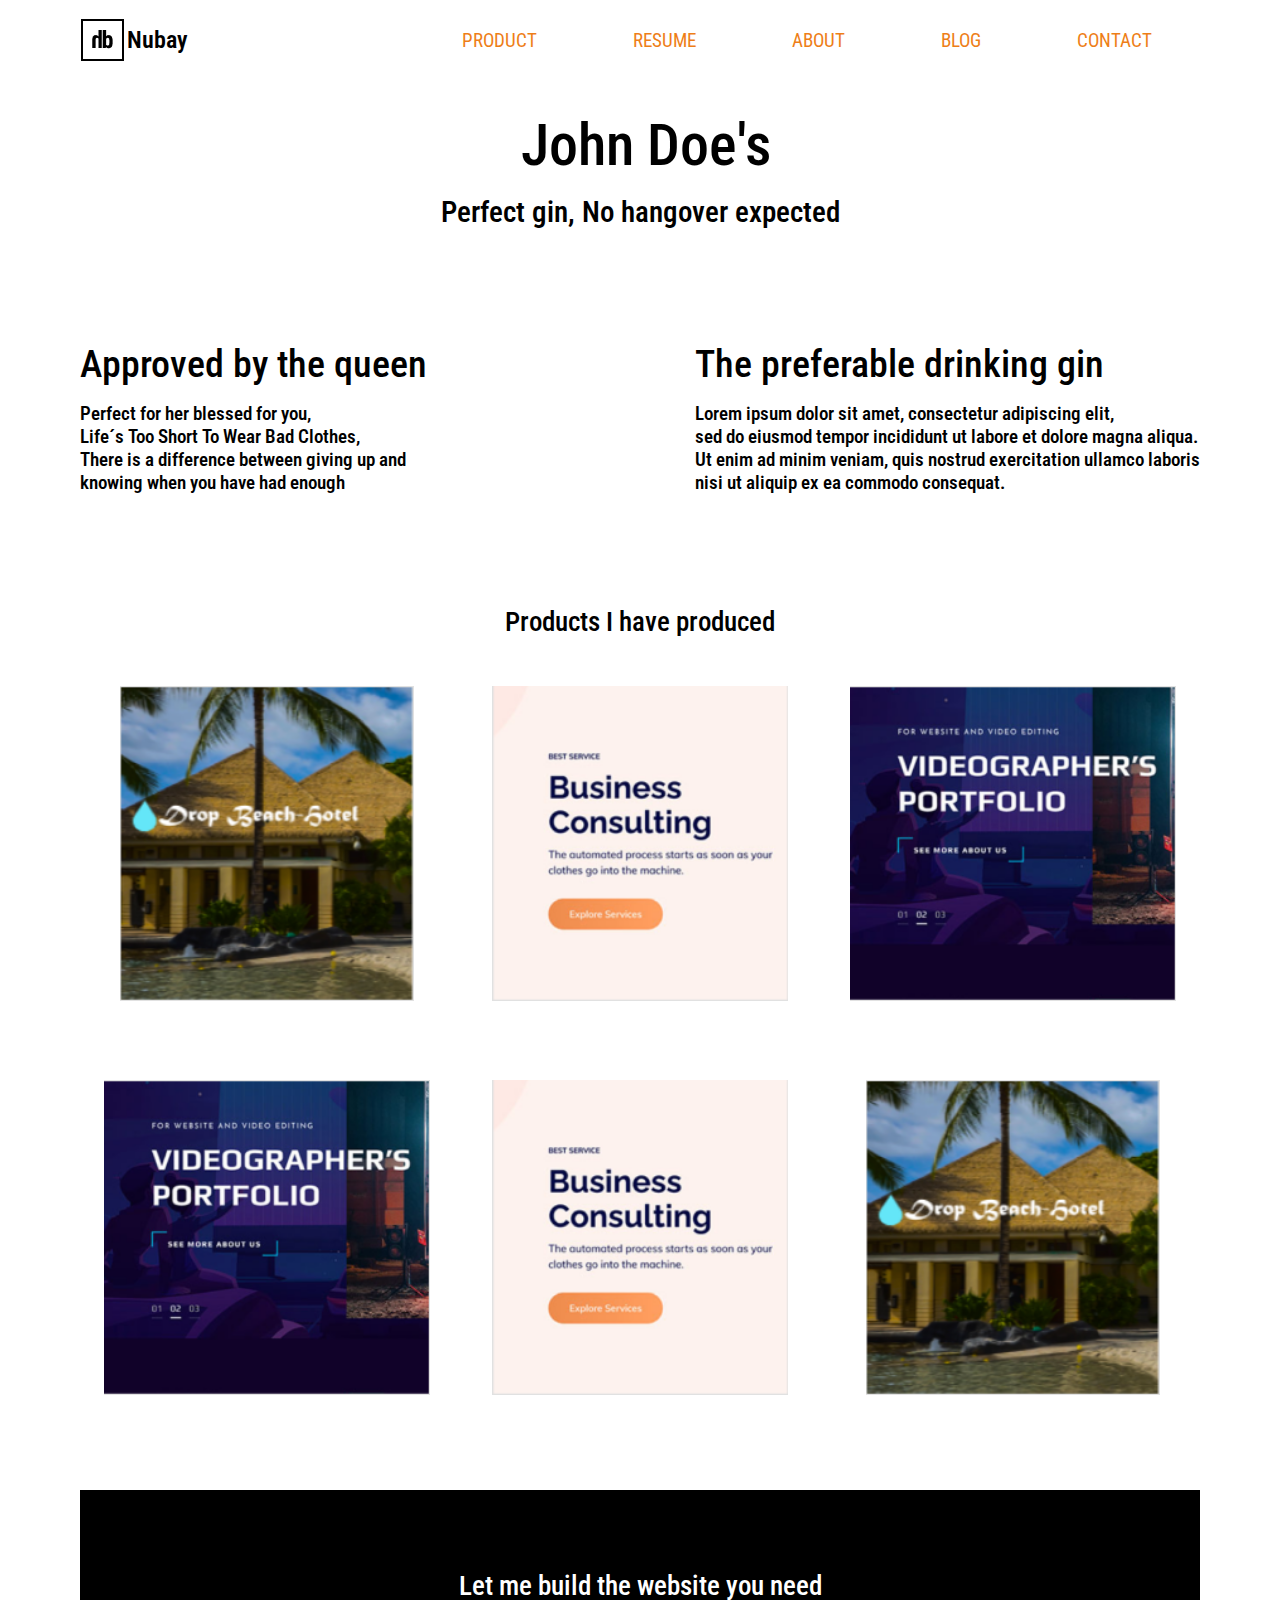
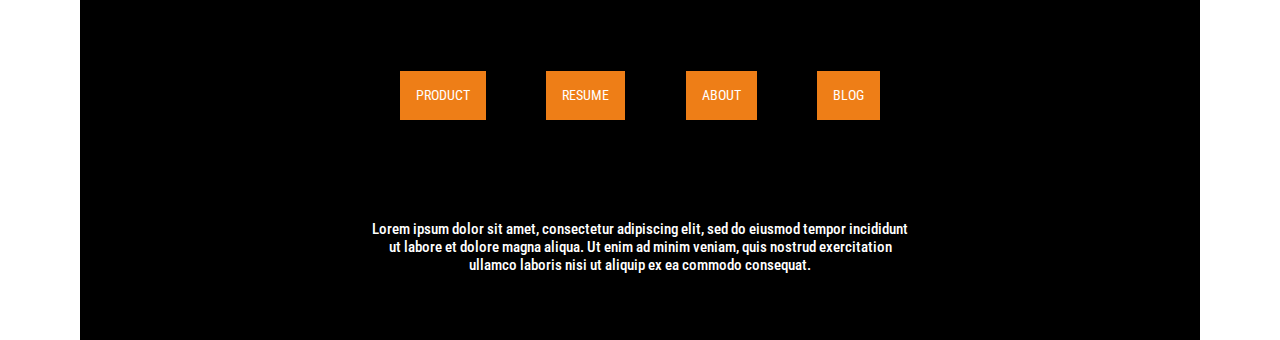
<file: Index.html>
<!DOCTYPE html>
<html lang="en">
<head>
   <meta charset="UTF-8">
   <meta name="viewport" content="width=device-width, initial-scale=1.0">
   <link rel="stylesheet" href="Styles.css">
   <title>Clone</title>
</head>
<body class="container full-height-grow">
   <header class="main-header">
      <a href="/" class="brand-logo">
         <img class="img" src="images/logo.png" alt="">
         <div class="brand-logo-name">Nubay</div>
      </a>
      <nav class="main-nav">
         <ul>
            <li><a href="PRODUCT.html">PRODUCT</a></li>
            <li><a href="RESUME.html">RESUME</a></li>
            <li><a href="ABOUT.html">ABOUT</a></li>
            <li><a href="BLOG.html">BLOG</a></li>
            <li><a href="CONTACT.html">CONTACT</a></li>
         </ul>
      </nav>
   </header>
   <div class="call1">
      <div class="call-to-action">
         <h1 class="title">John Doe's</h1>
         <span class="subtitle">Perfect gin, No hangover expected</span>
      </div>
   </div>
   <section class="home-main-section">
      <div class="titleQueen">
         <h1 class="title2">Approved by the queen</h1>
         <span class="subtitle2">Perfect for her blessed for you, <br> Life´s Too Short To Wear Bad Clothes, <br> There is a difference between giving up and <br> knowing when you have had enough</span>
      </div>
      <div class="titleGin">
         <h1 class="title2">The preferable drinking gin</h1>
         <span class="subtitle2">Lorem ipsum dolor sit amet, consectetur adipiscing elit, <br> sed do eiusmod tempor incididunt ut labore et dolore magna aliqua. <br> Ut enim ad minim veniam, quis nostrud exercitation ullamco laboris <br> nisi ut aliquip ex ea commodo consequat.</span>         
      </div>
   </section>
   
   <section class="home-gray-part">
      <div class="gray-title">
         <div class="call-gray-title">
            <h1 class="black-title">Products I have produced </h1>
         </div>
      </div>
      <div class="image-wrapper">
         <div class="image1">
         </div>
         <div class="image2">
         </div>
         <div class="image3">
         </div>
      </div>
      <div class="image-wrapper-set-2">
         <div class="image1-set2">
         </div>
         <div class="image2-set2">
         </div>
         <div class="image3-set3">
         </div>
      </div>
   </section>


   <section class="home-black-part">
      <div class="black-title2">
         <div class="call-black-title2">
            <h1 class="black-title">Let me build the website you need</h1>
         </div>
      </div>
      <div class="Button-wrapper">
         <div>
            <a href="Product.html" class="btn1">PRODUCT</a>
         </div>
         <div>
            <a href="Resume.html" class="btn2">RESUME</a>
         </div>
         <div>
            <a href="About.html" class="btn3">ABOUT</a>
         </div>
         <div>
            <a href="Blog.html" class="btn4">BLOG</a>
         </div>
      </div>
      <div class="word-wrapper2">
         <span class="subtitle3">Lorem ipsum dolor sit amet, consectetur adipiscing elit, sed do eiusmod tempor incididunt <br> ut labore et dolore magna aliqua. Ut enim ad minim veniam, quis nostrud exercitation <br>ullamco laboris nisi ut aliquip ex ea commodo consequat.</span>
      </div>
   </section>
   
</body>
</html>
</file>
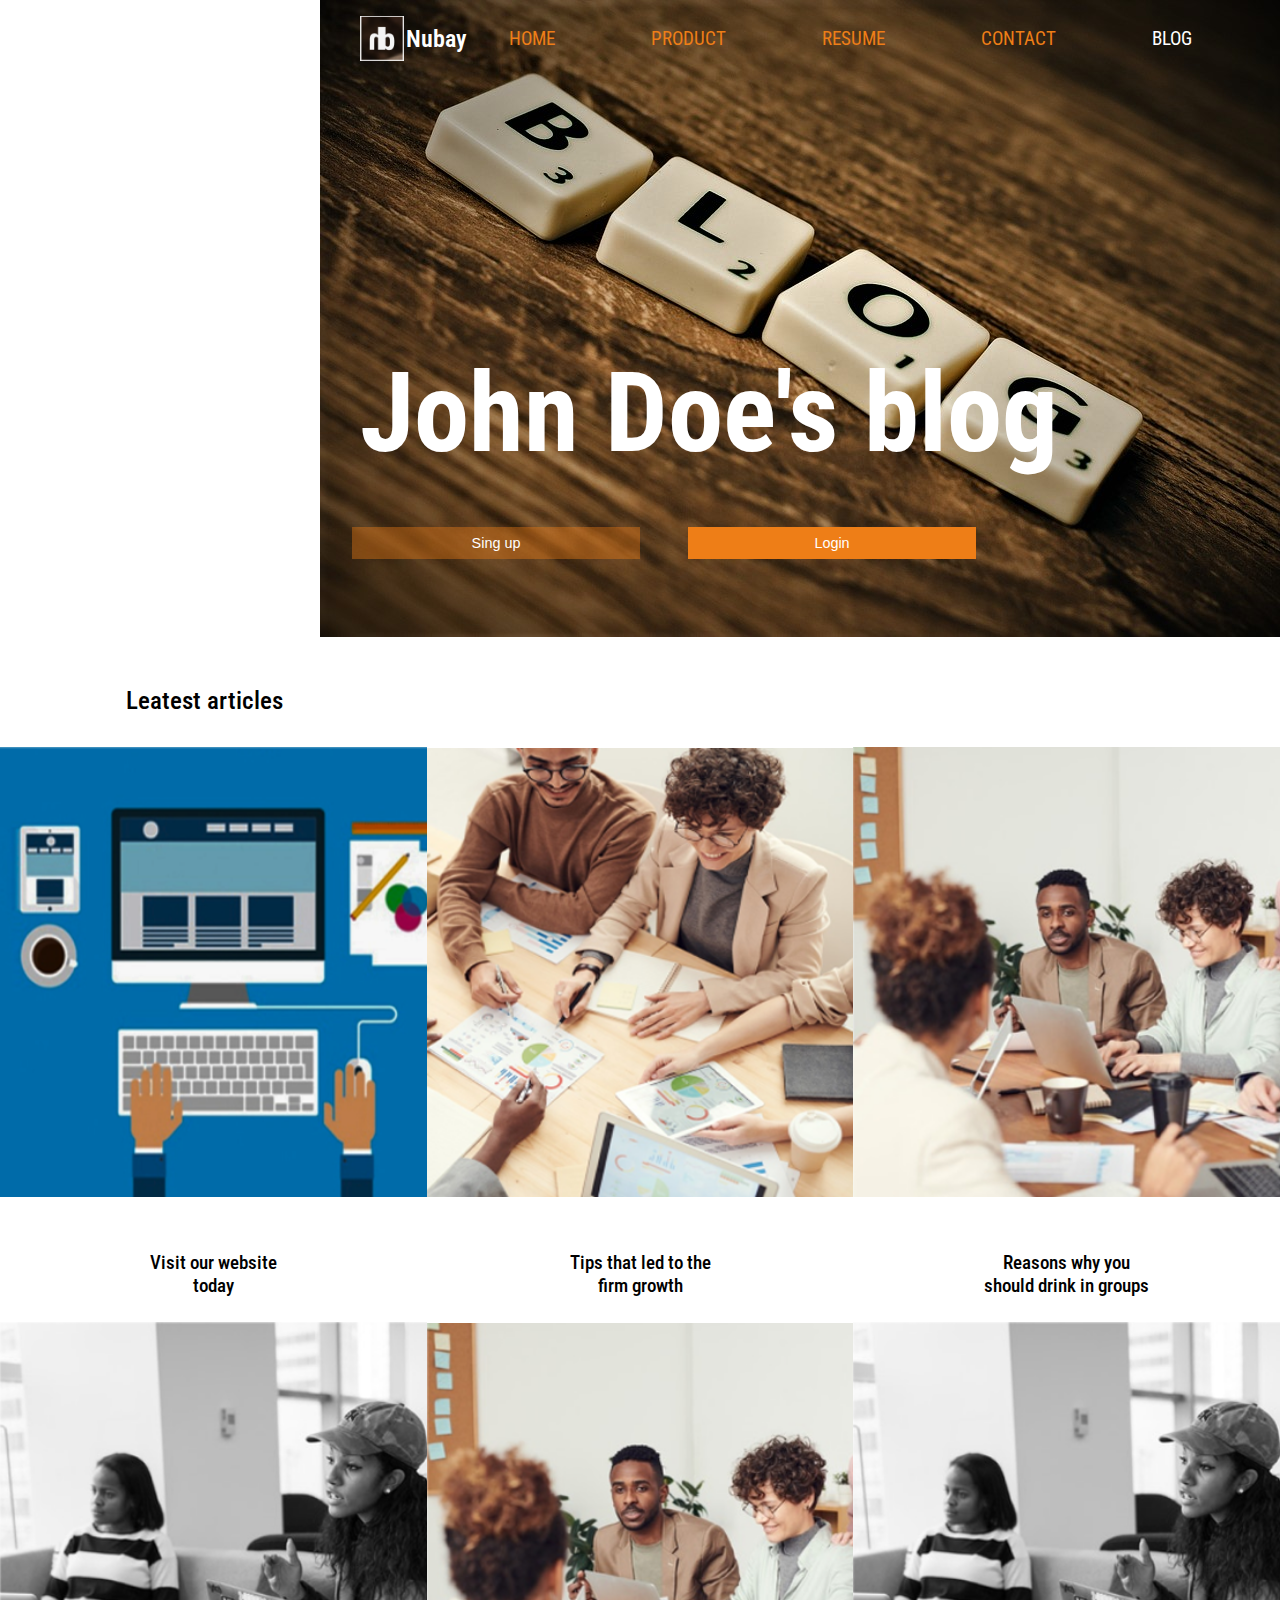
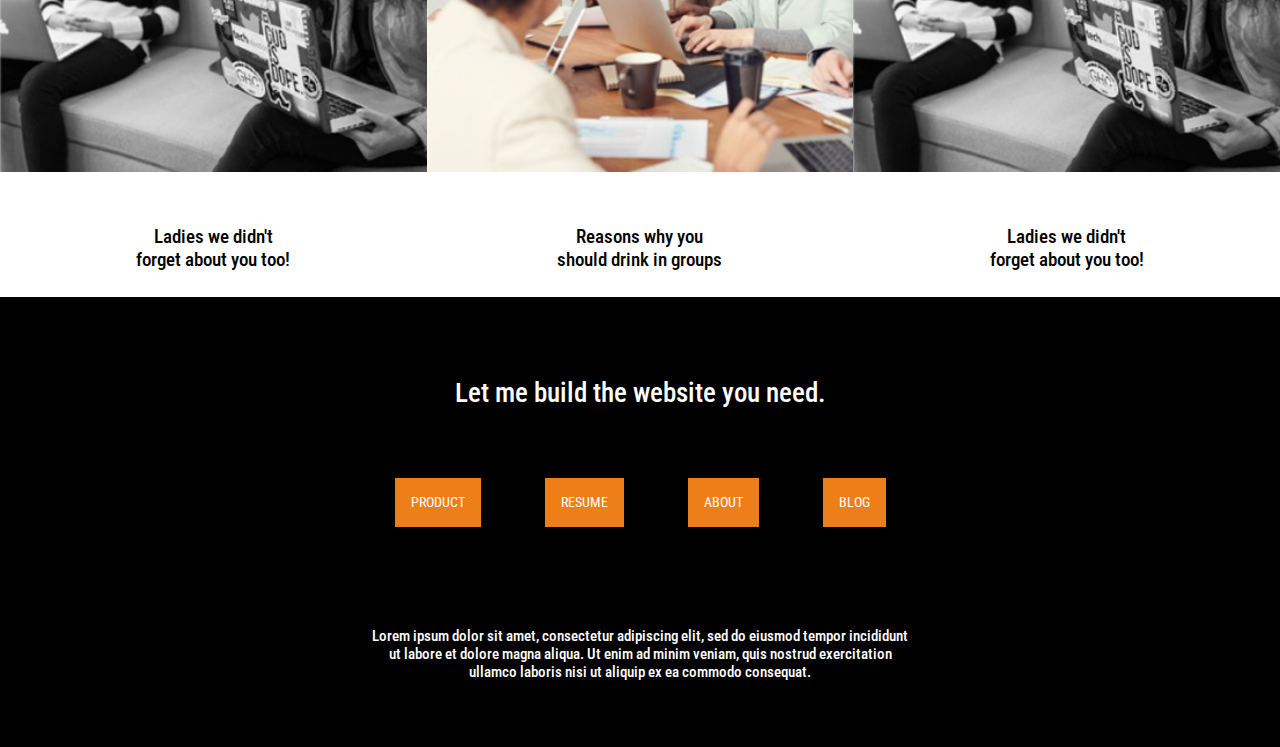
<file: BLOG.html>
<!DOCTYPE html>
<html lang="en">
<head>
   <meta charset="UTF-8">
   <meta name="viewport" content="width=device-width, initial-scale=1.0">
   <link rel="stylesheet" href="StyleBlog.css">
   <title>Clone Blog</title>
</head>
<body>
   <section class="container">
      <div class="image-wrapper">
         <div class="backgroundimage">
            <img class="img" src="images-Blog/Blog-1.jpg" alt="">
            <header class="main-header">
               <a href="/" class="brand-logo">
                  <img class="img" src="images-Blog/logo.png" alt="">
                  <div class="brand-logo-name">Nubay</div>
               </a>
               <nav class="main-nav">
                  <ul>
                     <li><a href="/">HOME</a></li>
                     <li><a href="PRODUCT.html">PRODUCT</a></li>
                     <li><a href="RESUME.html">RESUME</a></li>
                     <li><a href="CONTACT.html">CONTACT</a></li>
                     <li><a class="blog" href="">BLOG</a></li>
                  </ul>
               </nav>
            </header>
            <h1 class="blog-pharase">John Doe's blog</h1>
            <div class="Button-wrapper1">
               <div>
                  <input type="button" class="Signup" value="Sing up">
               </div>
               <div>
                  <input type="button" class="Login" value="Login">
               </div>
            </div>
         </div>
      </div>
   </section>

   <section class="home-white-part">
      <div class="white-title">
         <div class="call-white-title">
            <h1 class="black-title">Leatest articles</h1>
         </div>
      </div>
      <div class="image-wrapper">
         <div class="one">
            <div class="image1">
            </div>
            <h4 class="blueWords">Visit our website today </h4>
         </div>
         <div class="one">
            <div class="image2">
            </div>
            <h4 class="glassesWords">Tips that led to the firm growth</h4>
         </div>
         <div class="one">
            <div class="image3">
            </div>
            <h4 class="blakPeople">Reasons why you should drink in groups</h4>
         </div>
      </div>
      <div class="image-wrapper-set-2">
         <div class="two">
            <div class="image1-set2">
            </div>
            <h4 class="Ladies">Ladies we didn't forget about you too!</h4>
         </div>
         <div class="two">
            <div class="image2-set2">
            </div>
            <h4 class="blakpeople2">Reasons why you should drink in groups</h4>
         </div>
         <div class="two">
            <div class="image3-set3">
            </div>
            <h4 class="Ladies">Ladies we didn't forget about you too!</h4>
         </div>
      </div>
   </section>
   
   <section class="home-black-part">
      <div class="black-title2">
         <div class="call-black-title2">
            <h1 class="black-title">Let me build the website you need.</h1>
         </div>
      </div>
      <div class="Button-wrapper">
         <div>
            <a href="Product.html" class="btn1">PRODUCT</a>
         </div>
         <div>
            <a href="Resume.html" class="btn2">RESUME</a>
         </div>
         <div>
            <a href="About.html" class="btn3">ABOUT</a>
         </div>
         <div>
            <a href="Blog.html" class="btn4">BLOG</a>
         </div>
      </div>
      <div class="word-wrapper2">
         <span class="subtitle3">Lorem ipsum dolor sit amet, consectetur adipiscing elit, sed do eiusmod tempor incididunt <br> ut labore et dolore magna aliqua. Ut enim ad minim veniam, quis nostrud exercitation <br>ullamco laboris nisi ut aliquip ex ea commodo consequat.</span>
      </div>
   </section>
</body>
</html>
</file>
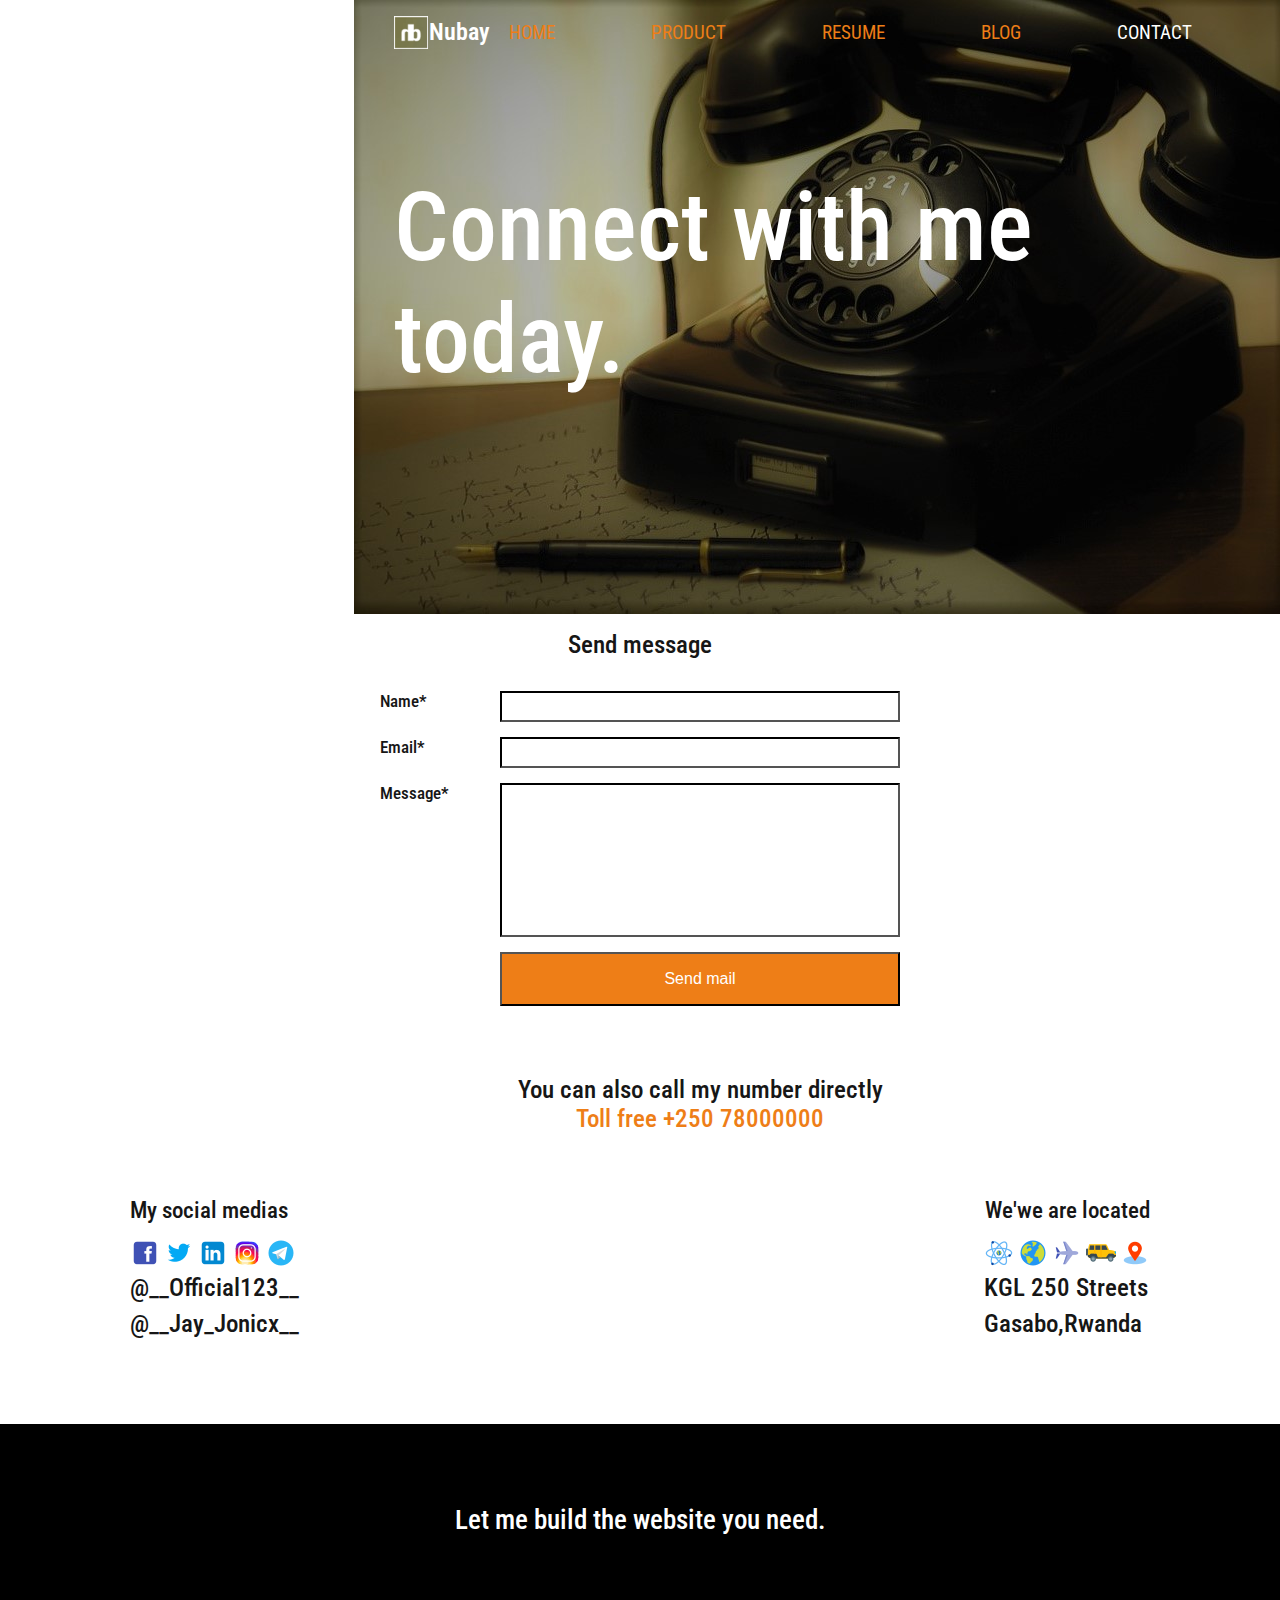
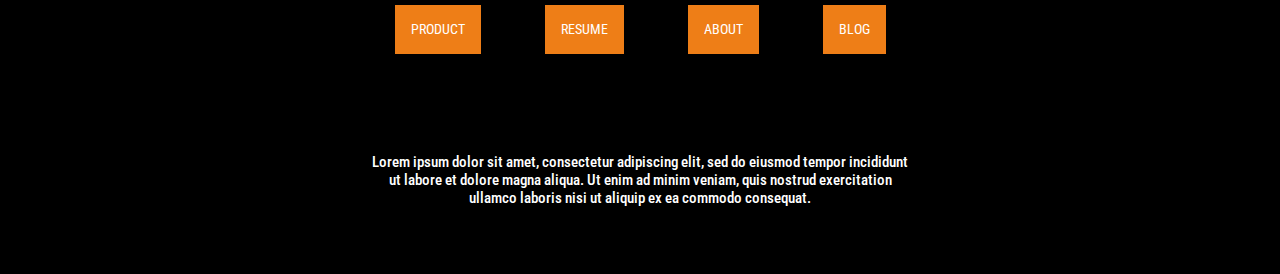
<file: CONTACT.html>
<!DOCTYPE html>
<html lang="en">
<head>
   <meta charset="UTF-8">
   <meta name="viewport" content="width=device-width, initial-scale=1.0">
   <link rel="stylesheet" href="StyleContact.css">
   <script defer src="app.js"></script>
   <title>Clone Contact</title>
</head>
<body>
   <section class="container">
      <div class="image-wrapper">
         <div class="backgroundimage">
            <img class="img" src="images-Contact/international-dialling-codes.jpg" alt="">
            <header class="main-header">
               <a href="/" class="brand-logo">
                  <img class="img" src="images-Contact/logo.png" alt="">
                  <div class="brand-logo-name">Nubay</div>
               </a>
               <nav class="main-nav">
                  <ul>
                     <li><a href="/">HOME</a></li>
                     <li><a href="PRODUCT.html">PRODUCT</a></li>
                     <li><a href="RESUME.html">RESUME</a></li>
                     <li><a href="BLOG.html">BLOG</a></li>
                     <li><a class="contact" href="">CONTACT</a></li>
                  </ul>
               </nav>
            </header>
            <h1 class="Connect-pharase">Connect with me <br> today.</h1>
         </div>
      </div>
   </section>

   <section class="main-section">
      <div class="main-section-Div">
         <h2 class="titleMessages">Send message</h2>
      </div>
      <div class="main-section-Infomation">
         <form action="#" id="form" onkeydown="myfunction()">
            <div class="div1">
               <label for="name" class="InfoTxt">Name*</label>
               <input class="input" type="text" name="name" id="name" autocomplete="false">
            </div>
            <p class="errorMessage" id="error"></p>
            <div class="div1">
               <label for="email" class="InfoTxt" >Email*</label>
               <input class="input" type="email" name="email" id="email" autocomplete="false">
            </div>
            <p class="errorMessage" id="error2"></p>
            <div class="div1">
               <label for="message" class="InfoTxt">Message*</label>
               <input class="inputMessage" type="text" name="message" id="message">
            </div>
            <p class="errorMessage" id="error3"></p>  
            <button class="btnsub" type="button" onclick="myfunction()">Send mail</button>
         </form>
      </div>
   </section>
   
   <Section class="mainInfo">
      <div class="mainInfoDiv1">
         <h2 class="mainInfo-heading">You can also call my number  directly</h2>
         <h2 class="mainInfo-toll">Toll free +250 78000000</h2>
      </div>
      <div class="mainInfo-socialGroup">
         <div class="mainInfo-SocialMedia">
            <header class="MainInfo-Social">My social medias</header>
            <div class="logos-words">
               <img src="images-Contact/Facebook_10px.png" alt="">
               <img src="images-Contact/twitter_30px.png" alt="">
               <img src="images-Contact/linkedin_16px.png" alt="">
               <img src="images-Contact/instagram_20px.png" alt="">
               <img src="images-Contact/telegram_app_30px.png" alt="">
               <h3 class="words">@__Official123__</h3>
               <h3 class="words">@__Jay_Jonicx__</h3>
            </div>
         </div>
         <div class="mainInfo-Locations">
            <header class="MainInfo-Local">We'we are located</header>
            <di class="locations">
               <img src="images-Contact/satellites_30px.png" alt="">
               <img src="images-Contact/globe_30px.png" alt="">
               <img src="images-Contact/airplane_mode_on_30px.png" alt="">
               <img src="images-Contact/suv_30px.png" alt="">
               <img src="images-Contact/place_marker_30px.png" alt="">
               <h3 class="words">KGL 250 Streets</h3>
               <h3 class="words">Gasabo,Rwanda</h3>
            </div>
         </div>
      </div>
   </Section>
   <section class="home-black-part">
      <div class="black-title2">
         <div class="call-black-title2">
            <h1 class="black-title">Let me build the website you need.</h1>
         </div>
      </div>
      <div class="Button-wrapper">
         <div>
            <a href="Product.html" class="btn1">PRODUCT</a>
         </div>
         <div>
            <a href="Resume.html" class="btn2">RESUME</a>
         </div>
         <div>
            <a href="About.html" class="btn3">ABOUT</a>
         </div>
         <div>
            <a href="Blog.html" class="btn4">BLOG</a>
         </div>
      </div>
      <div class="word-wrapper2">
         <span class="subtitle3">Lorem ipsum dolor sit amet, consectetur adipiscing elit, sed do eiusmod tempor incididunt <br> ut labore et dolore magna aliqua. Ut enim ad minim veniam, quis nostrud exercitation <br>ullamco laboris nisi ut aliquip ex ea commodo consequat.</span>
      </div>
   </section>
</body>
</html>
</file>
<file: Styles.css>
@import url('https://fonts.googleapis.com/css?family=Roboto Condensed');
*, *::before, *::after{
   box-sizing: border-box;
}
body{
   padding: 0;
   margin: 0;
   background-color:#FFFFFF;
   font-family: Roboto Condensed,sans-serif;
   font-size: 1.2rem;
   color: black;
   min-height: 100vh;}

.full-height-grow{
   display: flex;
   flex-direction: column;}

.brand-logo{
   display: flex;
   align-items: center;
   font-size: 1.25em;
   color: inherit;
   text-decoration: none;}

.brand-logo-name{
   margin-left: 0.1rem;
   font-size: 1.5rem;
   font-weight: 600;
}

.main-nav ul{
   display: flex;
   margin:0;
   padding: 0;
   list-style: none;
   text-decoration: none;}

.main-nav a{
   color:#EE7E17;
   text-decoration: none;
   padding: 3rem;}

.main-nav a:hover{
   color: #8b4300;}

.main-header{
   display: flex;
   justify-content: space-between;
   align-items: center;
   height: 80px;
}

.container{
   max-width: 1200px;
   margin: 0 auto;
   padding: auto;
   padding: 0 40px;
}

.title{
   font-size: 3em;
   font-weight: 500;
   margin-bottom: 1rem;
   margin-top: 0;
   margin-left: 5rem;
   text-align: center;
}

.subtitle{
   font-weight: 550;
   font-size: 1.5em;
   margin-bottom: 5rem;
   text-align: center;
}

.title2{
   font-size: 2em;
   font-weight: 500;
   margin-bottom: 1rem;
   margin-top: 0;}

.subtitle2{
   font-weight: 550;
   font-size: 1em;
   margin-bottom: 2rem;
}
@media (max-width: 900px){
   .titleQueen{
      display: none;
   }
   .titleGin{
      justify-content: center;
   }
   .Button-wrapper{
      justify-self: center;
      align-self: center;
   }
   .main-header{
      flex-grow: 1;
      display: flex; 
      align-items: stretch;
      flex-direction: row;
      justify-content: space-between;
      margin-left: 20rem;
      margin-right: 20rem;
   }
   .main-header{
      justify-self: center;
      align-self: center;
   }
   .main-nav a{
      padding: 2rem;
   }
}

.home-main-section{
   display: flex;
   align-items: center;
   justify-content: space-between;
   flex-grow: 1;
   margin-bottom: 5rem;}

.call1{
   display: flex;
   margin: 1rem;
   align-self: center;
   align-items: center;}

.call1 .call-to-action{
   display: flex;
   flex-direction: column;
   align-items: flex-start;
   margin: 1rem;
   align-self: center;}

.home-gray-part{
   flex-grow: 1;
   min-height: 100vh;
   display: flex;
   flex-direction: column;
   align-items: stretch;
   justify-content: space-between;
}

.home-gray-part .gray-title{
   display: flex;
   margin: 1rem;
   align-self: center;
   align-items: center;
   margin-bottom: 1rem;
   margin-top: 1rem;
}

.home-gray-part .gray-title .call-gray-title{
   display: flex;
   flex-direction: column;
   align-self: center;
   margin: 1rem;
}

.home-gray-part .gray-title .call-gray-title .black-title{
   font-size: 1.4em;
   font-weight: 500;
   margin-bottom: 1rem;
   margin-top: 0rem;
}

.home-gray-part .image-wrapper{
   flex-grow: 1;
   flex-direction: row;
   display: flex; 
   justify-content: space-between;
   align-items: stretch;
}

.home-gray-part .image-wrapper .image1{
   background-image: url(images/beach.png);
   flex-grow: 1;
   max-height: 35vh;
   max-width: 40vw;
   min-height: 10vh;
   min-width: 10vw;
   background-size: contain;
   background-repeat: no-repeat;
   background-position: center;}

.home-gray-part .image-wrapper .image2{
   background-image: url(images/pink.png);
   flex-grow: 1;
   max-height: 35vh;
   max-width: 40vw;
   min-height: 10vh;
   min-width: 10vw;
   background-size: contain;
   background-repeat: no-repeat;
   background-position: center;}

.home-gray-part .image-wrapper .image3{
   background-image: url(images/blue.png);
   flex-grow: 1;
   max-height: 35vh;
   max-width: 40vw;
   min-height: 10vh;
   min-width: 10vw;
   background-size: contain;
   background-repeat: no-repeat;
   background-position: center;}

.home-gray-part .image-wrapper-set-2{
   flex-grow: 1;
   flex-direction: row;
   display: flex; 
   align-items: stretch;
   justify-content: flex-end;}

.home-gray-part .image-wrapper-set-2 .image1-set2{
   background-image: url(images/blue.png);
   flex-grow: 1;
   max-height: 35vh;
   max-width: 40vw;
   min-height: 10vh;
   min-width: 10vw;
   background-size: contain;
   background-repeat: no-repeat;
   background-position: center;}

.home-gray-part .image-wrapper-set-2 .image2-set2{
   background-image: url(images/pink.png);
   flex-grow: 1;
   max-height: 35vh;
   max-width: 40vw;
   min-height: 10vh;
   min-width: 10vw;
   background-size: contain;
   background-repeat: no-repeat;
   background-position: center;}

.home-gray-part .image-wrapper-set-2 .image3-set3{
   background-image: url(images/beach.png);
   flex-grow: 1;
   max-height: 35vh;
   max-width: 40vw;
   min-height: 10vh;
   min-width: 10vw;
   background-size: contain;
   background-repeat: no-repeat;
   background-position: center;}

.home-black-part{
   background-color:#000000;
   flex-grow: 1;
   min-height: 50vh;
   margin-top: 1rem;
   display: flex;
   flex-direction: column;
   align-items: stretch;
   justify-content: space-between;}

.home-black-part .black-title2{
   display: flex;
   align-self: center;
   align-items: center;
}

.home-black-part .black-title2 .call-black-title2{
   display: flex;
   flex-direction: column;
   align-items: flex-start;
   align-self: center;
}

.home-black-part .black-title2 .call-black-title2 .black-title{
   font-size: 1.4em;
   font-weight: 500;
   color: white;
   margin-bottom: 0;
   margin-top: 5rem;
}

.home-black-part .Button-wrapper{
   flex-grow: 1;
   display: flex; 
   align-items: stretch;
   flex-direction: row;
   justify-content: space-between;
   margin-left: 20rem;
   margin-right: 20rem;
   margin-top: 5rem;
}

.btn1{
   color: white;
   background-color: #EE7E17;
   padding:  1rem;
   text-decoration: none;
   font-size: .9rem;}

.btn2{
   color: white;
   background-color: #EE7E17;
   padding: 1rem;
   text-decoration: none;
   font-size: .9rem;}

.btn3{
   color: white;
   background-color: #EE7E17;
   padding:1rem;
   text-decoration: none;
   font-size: .9rem;}

.btn4{
   color: white;
   background-color: #EE7E17;
   padding: 1rem;
   text-decoration: none;
   font-size: .9rem;}

.home-black-part .word-wrapper2{
   flex-grow: 1;
   display: flex; 
   align-items: stretch;
   align-self: center;
   margin-top: 5rem;
   margin-bottom: 2rem;
   color: white;}

.subtitle3{
   font-weight: 500;
   font-size: 0.8em;
   text-align: center;
}
</file>
<file: StyleBlog.css>
@import url('https://fonts.googleapis.com/css?family=Roboto Condensed');
*, *::before, *::after{
   box-sizing: border-box;}
body{
   padding: 0;
   padding: auto;
   margin: 0 auto;
   margin: 0;
   background-color:white;
   font-family: Roboto Condensed,sans-serif;
   font-size: 1.2rem;
   min-height: 100vh;
}

.container .backgroundimage{
   position: relative;
   flex-grow: 1;
   flex-direction: row;
   display: flex;
   align-self: stretch;
   justify-self: flex-end;}

.container .backgroundimage .img{
   position: relative;
   flex-grow: 1;
   width: 50%;
   margin: 0 auto;}

.container .main-header{
   position: absolute;
   width: 100%;
   align-self: stretch;
   margin-top: 1rem;
   padding: 0 40px;
   padding: auto;
   flex-grow: 1;
   flex-direction: row;
   display: flex;
   align-items: center;
   justify-content: space-between;
}
.brand-logo{
   display: flex;
   align-items: center;
   font-size: 1.25em;
   text-decoration: none;
}

.brand-logo-name{
   margin-left: 0.1rem;
   font-size: 1.5rem;
   font-weight: 600;
   color: white;}

.main-nav ul{
   display: flex;
   margin:0;
   padding: 0;
   list-style: none;
   text-decoration: none;}

.main-nav a{
   color:#EE7E17;
   text-decoration: none;
   padding: 3rem;}

.main-nav a:hover{
   color: #8b4300;
}

.main-nav .blog{
   color: white;
}
.main-nav .blog:hover{
   color: #b4b4b4;
}
.blog-pharase{
   position: absolute;
   width: 100%;
   align-self: center;
   margin-top: 16.5rem;
   padding: 0 40px;
   padding: auto;
   flex-grow: 1;
   display: flex;
   align-items: center;
   font-size: 5.8em;
   color: white;
}

.home-white-part{
   background-color:#ffffff;
   flex-grow: 1;
   min-height: 140vh;
   display: flex;
   flex-direction: column;
   align-items: stretch;
   justify-content: space-between;
}

.home-white-part .white-title{
   display: flex;
   align-items: center;
   padding: 0 110px;
   margin-top: 1rem;
}

.home-white-part .white-title .call-white-title{
   display: flex;
   flex-direction: column;
   align-items: flex-start;
   margin: 1rem;
}

.home-white-part .white-title .call-white-title .black-title{
   font-size: 1.3em;
   font-weight: 500;
}

.home-white-part .image-wrapper{
   flex-grow: 1;
   flex-direction: row;
   display: flex; 
}
.home-white-part .image-wrapper .one{
   display: flex;
   flex-direction: column;
   flex: 1;
   align-items: stretch;
   justify-content: space-between;
}
.home-white-part .image-wrapper-set-2 .two{
   display: flex;
   flex-direction: column;
   flex: 1;
   align-items: stretch;
   justify-content: space-between;
}
.home-white-part .image-wrapper .one .image1{
   background-image: url(images-Blog/blueOnline.png);
   flex-grow: 1;
   max-height: 50vh;
   max-width: 70vw;
   background-size: contain;
   background-repeat: no-repeat;
   background-position: center;
   margin-bottom: 0rem;
}
.home-white-part .image-wrapper .one .blueWords{
   font-size: 1em;
   font-weight: 500;
   padding: 0 130px;
   margin-top: 0rem;
   text-align: center;
}
.home-white-part .image-wrapper .one .glassesWords{
   font-size: 1em;
   font-weight: 500;
   padding: 0 130px;
   margin-top: 0rem;
   text-align: center;
}
.home-white-part .image-wrapper .one .blakPeople{
   font-size: 1em;
   font-weight: 500;
   padding: 0 130px;
   margin-top: 0rem;
   text-align: center;
}

.home-white-part .image-wrapper .one .image2{
   background-image: url(images-Blog/glasses.png);
   flex-grow: 1;
   max-height: 50vh;
   max-width: 70vw;
   background-size: contain;
   background-repeat: no-repeat;
   background-position: center;
}

.home-white-part .image-wrapper .one .image3{
   background-image: url(images-Blog/blackMan.png);
   flex-grow: 1;
   max-height: 50vh;
   max-width: 70vw;
   background-size: contain;
   background-repeat: no-repeat;
   background-position: center;
}

.home-white-part .image-wrapper-set-2{
   flex-grow: 1;
   flex-direction: row;
   display: flex; 
   align-items: stretch;
   justify-content: flex-end;
}
.home-white-part .image-wrapper-set-2 .two .Ladies{
   font-size: 1em;
   font-weight: 500;
   padding: 0 130px;
   margin-top: 0rem;
   text-align: center;
}
.home-white-part .image-wrapper-set-2 .two .blakpeople2{
   font-size: 1em;
   font-weight: 500;
   padding: 0 130px;
   margin-top: 0rem;
   text-align: center;
}

.home-white-part .image-wrapper-set-2 .two .image1-set2{
   background-image: url(images-Blog/women.png);
   flex-grow: 1;
   max-height: 50vh;
   max-width: 70vw;
   background-size: contain;
   background-repeat: no-repeat;
   background-position: center;
}

.home-white-part .image-wrapper-set-2 .image2-set2{
   background-image: url(images-Blog/blackMan.png);
   flex-grow: 1;
   max-height: 50vh;
   max-width: 70vw;
   background-size: contain;
   background-repeat: no-repeat;
   background-position: center;
}
.home-white-part .image-wrapper-set-2 .image3-set3{
   background-image: url(images-Blog/women.png);
   flex-grow: 1;
   max-height: 50vh;
   max-width: 70vw;
   background-size: contain;
   background-repeat: no-repeat;
   background-position: center;
}

.home-black-part{
   background-color:#000000;
   flex-grow: 1;
   min-height: 50vh;
   display: flex;
   flex-direction: column;
   align-items: stretch;
   justify-content: space-between;}

.home-black-part .black-title2{
   display: flex;
   align-self: center;
   align-items: center;}

.home-black-part .black-title2 .call-black-title2{
   display: flex;
   flex-direction: column;
   align-items: flex-start;
   align-self: center;}

.home-black-part .black-title2 .call-black-title2 .black-title{
   font-size: 1.4em;
   font-weight: 500;
   color: white;
   margin-bottom: 0;
   margin-top: 5rem;}

.home-black-part .Button-wrapper{
   flex-grow: 1;
   display: flex; 
   align-items: stretch;
   align-self: center;
   margin-top: 5rem;}

.btn1{
   color: white;
   background-color: #EE7E17;
   padding:  1rem;
   text-decoration: none;
   margin-right: 2rem;
   margin-left: 2rem;
   font-size: .9rem;}

.btn2{
   color: white;
   background-color: #EE7E17;
   padding: 1rem;
   text-decoration: none;
   margin-right: 2rem;
   margin-left: 2rem;
   font-size: .9rem;}

.btn3{
   color: white;
   background-color: #EE7E17;
   padding:1rem;
   text-decoration: none;
   margin-right: 2rem;
   margin-left: 2rem;
   font-size: .9rem;}

.btn4{
   color: white;
   background-color: #EE7E17;
   padding: 1rem;
   text-decoration: none;
   margin-right: 2rem;
   margin-left: 2rem;
   font-size: .9rem;}

.home-black-part .word-wrapper2{
   flex-grow: 1;
   display: flex; 
   align-items: stretch;
   align-self: center;
   margin-top: 5rem;
   margin-bottom: 2rem;
   color: white;}

.subtitle3{
   font-weight: 500;
   font-size: 0.8em;
   text-align: center;
}

.Button-wrapper1{
   flex-grow: 1;
   display: flex;
   align-items: stretch;
   align-self: center;
   position: absolute;
   margin-top: 28rem;
}
.Signup{
   color: white;
   background-color: rgba(238, 126, 23,.4);
   height: 2rem;
   width: 18rem;
   border: 2rem;
   border-color: white;
   border-radius: 0rem;
   margin-right: 1rem;
   margin-left: 2rem;
   font-size: .9rem;
}

.Login{
   color: white;
   background-color: #EE7E17;
   height: 2rem;
   width: 18rem;
   border: 2rem;
   border-color: white;
   border-radius: 0rem;
   margin-right: 1rem;
   margin-left: 2rem;
   font-size: .9rem;
}
</file>
<file: StyleContact.css>
@import url("https://fonts.googleapis.com/css?family=Roboto Condensed");
*,
*::before,
*::after {
  box-sizing: border-box;
}
body {
  padding: 0;
  padding: auto;
  margin: 0 auto;
  margin: 0;
  background-color: white;
  font-family: Roboto Condensed, sans-serif;
  font-size: 1.2rem;
  min-height: 100vh;
}

.container .backgroundimage {
  position: relative;
  flex-grow: 1;
  flex-direction: row;
  display: flex;
  align-self: stretch;
  justify-self: flex-end;
}

.container .backgroundimage .img {
  position: relative;
  flex-grow: 1;
  width: 50%;
  margin: 0 auto;
}

.container .main-header {
  position: absolute;
  width: 100%;
  align-self: stretch;
  margin-top: 1rem;
  padding: 0 40px;
  padding: auto;
  flex-grow: 1;
  flex-direction: row;
  display: flex;
  align-items: center;
  justify-content: space-between;
}
.brand-logo {
  display: flex;
  align-items: center;
  font-size: 1.25em;
  text-decoration: none;
}

.brand-logo-name {
  margin-left: 0.1rem;
  font-size: 1.5rem;
  font-weight: 600;
  color: white;
}

.main-nav ul {
  display: flex;
  margin: 0;
  padding: 0;
  list-style: none;
  text-decoration: none;
}

.main-nav a {
  color: #ee7e17;
  text-decoration: none;
  padding: 3rem;
}

.main-nav a:hover {
  color: #8b4300;
}

.main-nav .contact {
  color: white;
}
.main-nav .contact:hover {
  color: #b4b4b4;
}
.Connect-pharase {
  position: absolute;
  width: 100%;
  align-self: center;
  margin-top: 1rem;
  padding: 0 40px;
  padding: auto;
  flex-grow: 1;
  flex-direction: row;
  display: flex;
  align-items: center;
  justify-content: space-between;
  font-size: 5em;
  color: white;
  font-weight: 500;
}
.main-section {
  margin: 0 auto;
  padding: auto;
  padding: 0 40px;
}
.main-section .main-section-Div {
  display: flex;
  align-items: center;
  flex-direction: column;
  border-color: #ff8a1d;
}
.main-section .main-section-Div .titleMessages {
  font-size: 1.3em;
  margin-bottom: 2rem;
  margin-top: 1rem;
  color: #161616;
  font-weight: 500;
}
.main-section .main-section-Infomation {
  padding: auto;
  flex-grow: 1;
  flex-direction: column;
  display: flex;
  align-items: center;
}
.main-section .main-section-Infomation .div1 {
  flex-grow: 1;
  flex-direction: row;
  display: flex;
  justify-content: space-between;
}
.main-section .main-section-Infomation .InfoTxt {
  font-size: 0.9em;
  color: #161616;
  text-align: start;
  font-weight: 500;
}
.main-section .main-section-Infomation .btnsub {
  align-self: center;
  color: white;
  background-color: #ee7e17;
  width: 25rem;
  padding: 1rem;
  text-decoration: none;
  font-size: 1rem;
  margin-bottom: 3rem;
  text-align: center;
  margin-left: 7.5rem;
  font-weight: 500;
}
.main-section .main-section-Infomation .input {
  border-color: #000000;
  width: 25rem;
  height: 2em;
  font-size: 0.8em;
  align-self: flex-start;
  color: black;
}
.main-section .main-section-Infomation .inputMessage {
  border-color: #000000;
  width: 25rem;
  height: 10em;
  font-size: 0.8em;
  align-items: flex-start;
  color: black;
}
.main-section .main-section-Infomation .errorMessage {
  font-size: 0.8em;
  text-align: end;
}
.mainInfo {
  max-width: 1100px;
  margin: 0 auto;
  padding: auto;
  padding: 0 40px;
  margin-bottom: 5rem;
}

.mainInfo .mainInfo-heading {
  font-size: 1.3em;
  margin: 1;
  margin-bottom: 0;
  color: #161616;
  font-weight: 500;
  align-self: center;
}
.mainInfo .mainInfoDiv1 {
  padding: auto;
  flex-grow: 1;
  flex-direction: column;
  display: flex;
  align-items: center;
  align-self: center;
  justify-content: space-between;
  margin-left: 7.5rem;
  margin-bottom: 4rem;
}
.mainInfo .mainInfo-toll {
  font-size: 1.3em;
  margin: 0;
  margin-bottom: 0;
  color: #161616;
  font-weight: 500;
  align-self: center;
  color: #ee7e17;
}
.mainInfo-socialGroup {
  padding: auto;
  flex-grow: 1;
  flex-direction: row;
  display: flex;
  align-self: stretch;
  align-self: center;
  justify-content: space-between;
}
.mainInfo-SocialMedia {
  padding: auto;
  flex-grow: 1;
  flex-direction: column;
  display: flex;
  align-self: stretch;
  align-self: center;
}
.mainInfo-SocialMedia .MainInfo-Social {
  font-size: 1.2em;
  margin-bottom: 0.9rem;
  color: #161616;
  font-weight: 500;
  align-self: flex-start;
}
.logos-words {
  padding: auto;
  flex-grow: 1;
  flex-direction: row;
  align-self: stretch;
}
.logos-words .words {
  font-size: 1.3em;
  margin-top: 0rem;
  margin-bottom: 0.4rem;
  color: #161616;
  font-weight: 500;
  align-self: flex-start;
}
.mainInfo-Locations {
  padding: auto;
  flex-grow: 1;
  flex-direction: column;
  display: flex;
  align-self: stretch;
  align-self: center;
}
.mainInfo-Locations .MainInfo-Local {
  font-size: 1.2em;
  margin-bottom: 0.9rem;
  color: #161616;
  font-weight: 500;
  align-self: flex-end;
}
.locations {
  padding: auto;
  flex-grow: 1;
  flex-direction: row;
  align-self: flex-end;
}
.locations .words {
  font-size: 1.3em;
  margin-top: 0rem;
  margin-bottom: 0.4rem;
  color: #161616;
  font-weight: 500;
  align-self: flex-start;
}

.home-black-part {
  background-color: #000000;
  flex-grow: 1;
  min-height: 50vh;
  display: flex;
  flex-direction: column;
  align-items: stretch;
  justify-content: space-between;
}

.home-black-part .black-title2 {
  display: flex;
  align-self: center;
  align-items: center;
}

.home-black-part .black-title2 .call-black-title2 {
  display: flex;
  flex-direction: column;
  align-items: flex-start;
  align-self: center;
}

.home-black-part .black-title2 .call-black-title2 .black-title {
  font-size: 1.4em;
  font-weight: 500;
  color: white;
  margin-bottom: 0;
  margin-top: 5rem;
}

.home-black-part .Button-wrapper {
  flex-grow: 1;
  display: flex;
  align-items: stretch;
  align-self: center;
  margin-top: 5rem;
}

.btn1 {
  color: white;
  background-color: #ee7e17;
  padding: 1rem;
  text-decoration: none;
  margin-right: 2rem;
  margin-left: 2rem;
  font-size: 0.9rem;
}

.btn2 {
  color: white;
  background-color: #ee7e17;
  padding: 1rem;
  text-decoration: none;
  margin-right: 2rem;
  margin-left: 2rem;
  font-size: 0.9rem;
}

.btn3 {
  color: white;
  background-color: #ee7e17;
  padding: 1rem;
  text-decoration: none;
  margin-right: 2rem;
  margin-left: 2rem;
  font-size: 0.9rem;
}

.btn4 {
  color: white;
  background-color: #ee7e17;
  padding: 1rem;
  text-decoration: none;
  margin-right: 2rem;
  margin-left: 2rem;
  font-size: 0.9rem;
}

.home-black-part .word-wrapper2 {
  flex-grow: 1;
  display: flex;
  align-items: stretch;
  align-self: center;
  margin-top: 5rem;
  margin-bottom: 2rem;
  color: white;
}

.subtitle3 {
  font-weight: 500;
  font-size: 0.8em;
  text-align: center;
}
</file>
